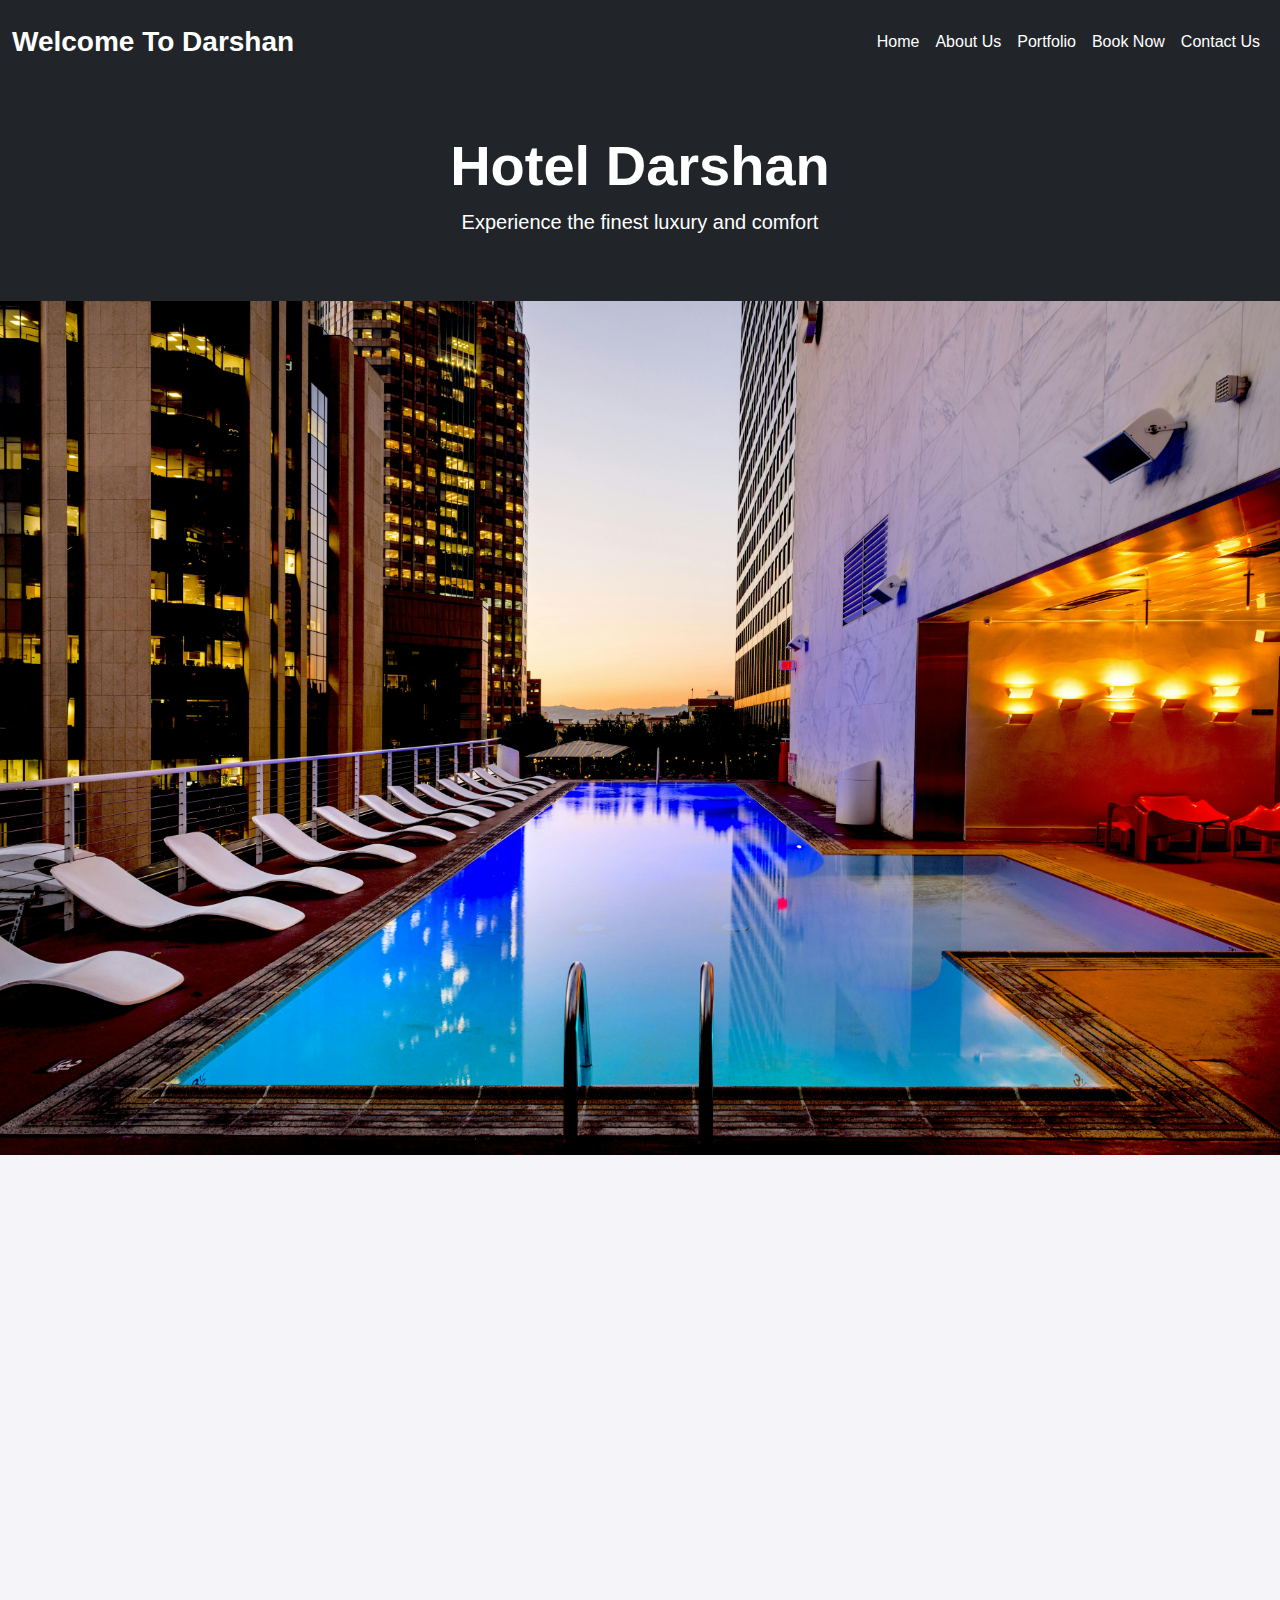
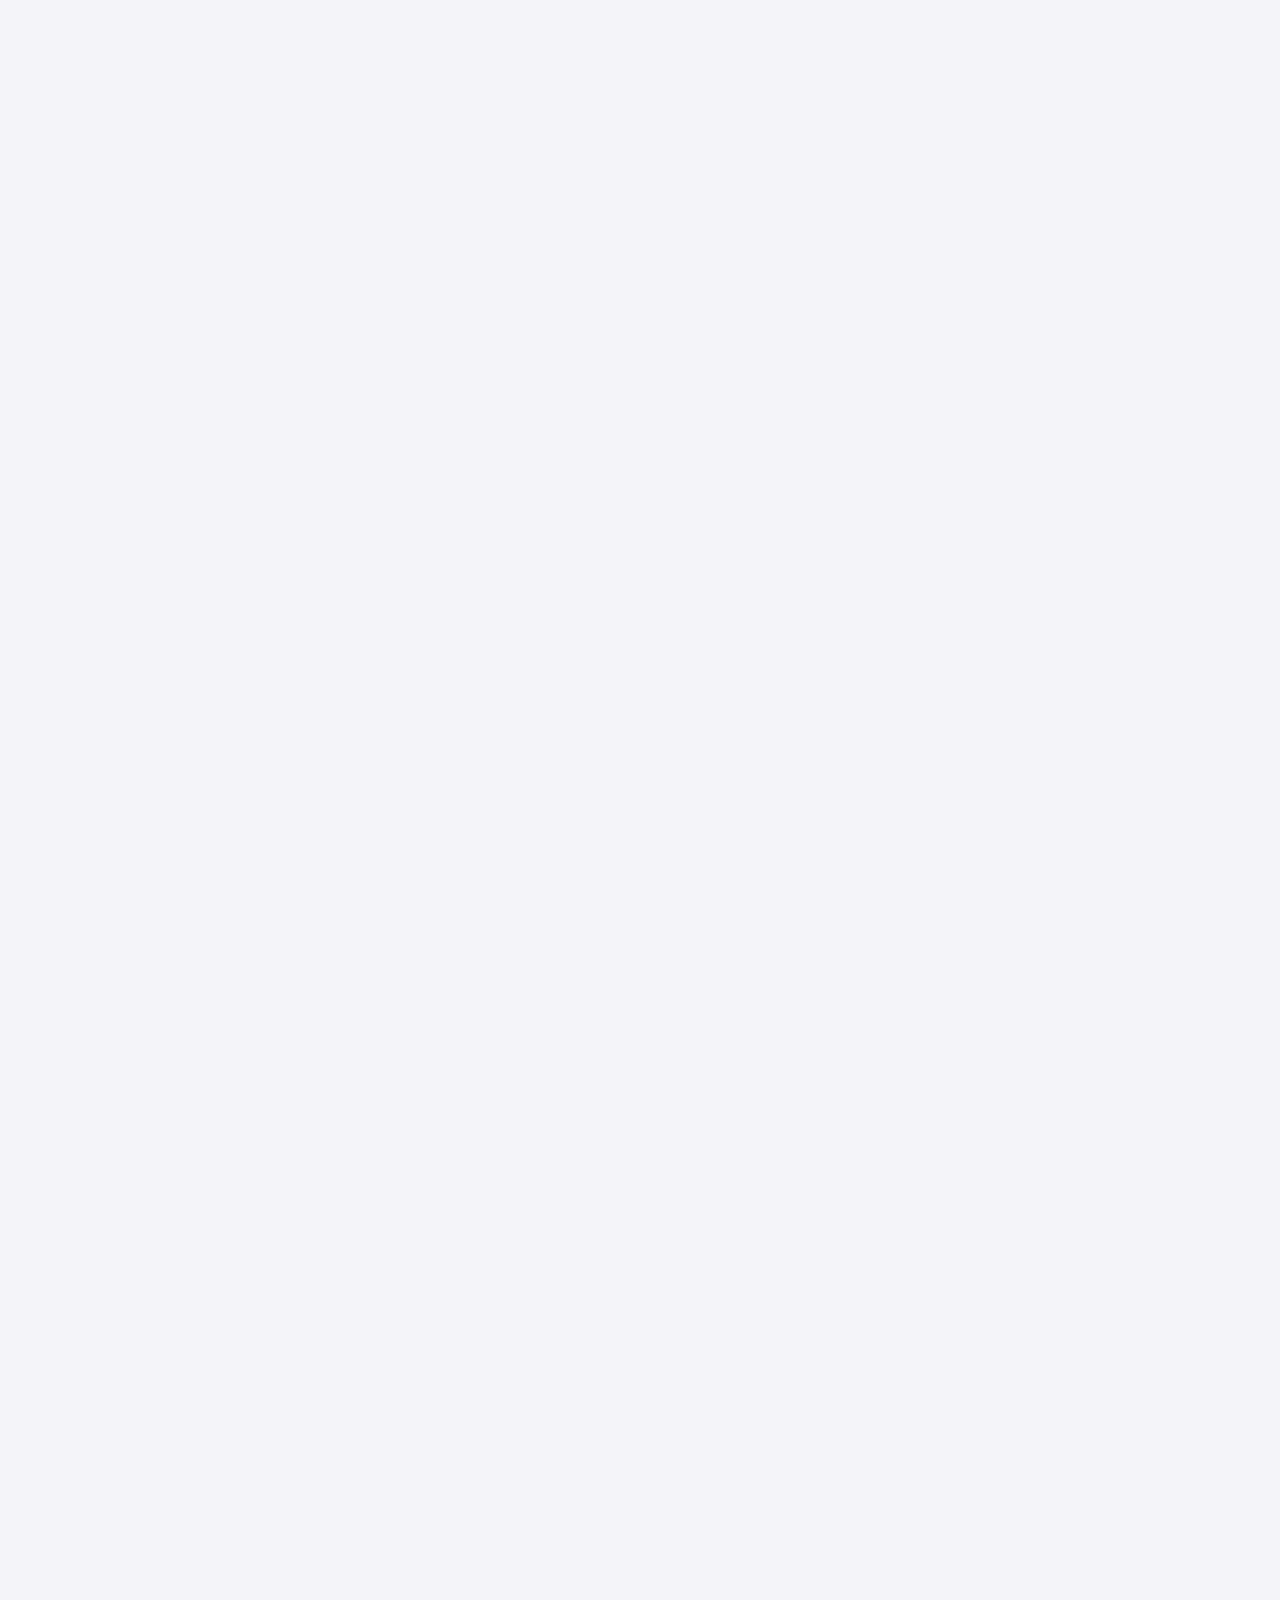
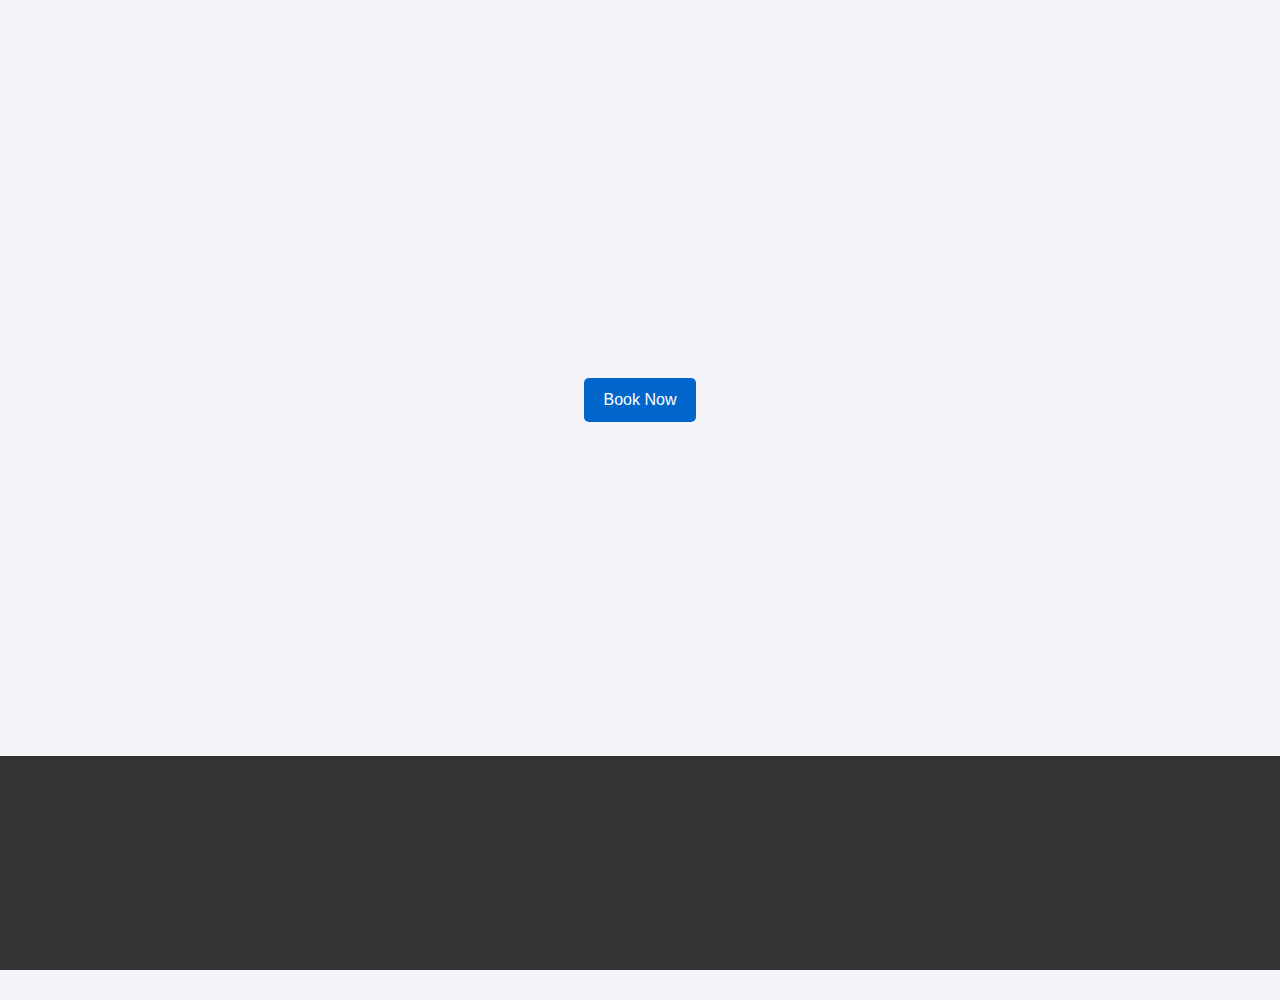
<file: index.html>
<!DOCTYPE html>
<html lang="en">
<head>
    <meta charset="UTF-8">
    <meta name="viewport" content="width=device-width, initial-scale=1.0">
    <title>Hotel Darshan</title>
    <link href="https://cdn.jsdelivr.net/npm/bootstrap@5.1.0/dist/css/bootstrap.min.css" rel="stylesheet">
    <link href="https://cdnjs.cloudflare.com/ajax/libs/font-awesome/5.15.3/css/all.min.css" rel="stylesheet">
    <link href="https://cdn.jsdelivr.net/npm/aos@2.3.4/dist/aos.css" rel="stylesheet">
    <style>
        /* Custom Styles */
        body {
            font-family: Arial, sans-serif;
            margin: 0;
            padding: 0;
            background-color: #f4f4f9;
        }
        .company-name {
        padding-top: 5px; /* 1rem = 16px */
        padding-bottom: 5px; /* 1rem = 16px */
    }
    .header-img-wrapper {
        position: relative;
        width: 100%;
    }

    .header-img {
        display: block;
        width: 100%;
        height: auto;
    }

    .navbar-brand {
        font-family: 'Poppins', sans-serif;
    }

    .nav-link {
        color: #fff !important;
    }

    
        .nav-link:hover {
            text-decoration: underline;
            color: #0066cc;
        }
        .service-card {
            position: relative;
            overflow: hidden;
            border-radius: 10px;
            box-shadow: 0 4px 6px rgba(0, 0, 0, 0.1);
            transition: transform 0.3s ease, box-shadow 0.3s ease;
        }
        .service-card:hover {
            transform: scale(1.05);
            box-shadow: 0 6px 8px rgba(0, 0, 0, 0.2);
        }
        .service-card img {
            width: 100%;
            height: fit-content;
            
        }
        .service-card .service-info {
            position: absolute;
            top: 0;
            left: 0;
            right: 0;
            bottom: 0;
            background: rgba(0, 0, 0, 0.5);
            color: white;
            display: flex;
            justify-content: center;
            align-items: center;
            opacity: 0;
            transition: opacity 0.3s ease;
        }
        .service-card:hover .service-info {
            opacity: 1;
        }
        .section-title {
            font-size: 2rem;
            font-weight: bold;
            color: #333;
        }
        
        footer {
            background-color: #333;
            color: white;
            padding: 20px;
            text-align: center;
        }
        footer a {
            color: white;
        }
        footer a:hover {
            color: #0066cc;
        }
        .header-img {
            width: 100%;
            height: fit-content;
          }
          .section-title {
        font-size: 2.5rem;
        font-weight: bold;
        color: #333;
        margin-bottom: 1.5rem;
    }

    ul.list-unstyled {
        font-size: 1.2rem;
        line-height: 1.8;
    }

    ul.list-unstyled li {
        display: flex;
        justify-content: center;
        align-items: center;
    }

    ul.list-unstyled li i {
        margin-right: 0.5rem;
        font-size: 1.5rem;
    
    }
    .section-title {
    font-size: 2.5rem;
    font-weight: bold;
    color: #333;
    margin-bottom: 1.5rem;
}

.img-fluid {
    max-width: 100%;
    height: auto;
    border-radius: 8px;
}

.btn-primary {
    font-size: 1rem;
    padding: 0.8rem 1.5rem;
    border-radius: 5px;
    background-color: #0066cc;
    border: none;
    padding: 10px 20px;
    border-radius: 5px;
}
.btn-primary:hover {
            background-color: #005bb5;
        }
        .features {
            padding: 50px 0;
            background-color: #f9f9f9;
        }
        .feature-cards .card {
        border: 1px solid #ddd;
        border-radius: 10px;
        padding: 20px;
        background-color: #fff;
        box-shadow: 0 4px 8px rgba(0, 0, 0, 0.1);
        transition: transform 0.3s ease, box-shadow 0.3s ease;
    }

    .feature-cards .card:hover {
        transform: translateY(-10px);
        box-shadow: 0 8px 16px rgba(0, 0, 0, 0.2);
    }

    .feature-cards img {
        width: 30%;
        
    }

    .feature-cards h3 {
        font-size: 1.5rem;
        margin-top: 5px;
        font-weight: bold;
    }

    .feature-cards p {
        font-size: 1.1rem;
        color: #555;
    }
    .features {
        background-color: #f4f4f9;
    }
    .feature-cards {
        display: flex;
        justify-content: center;
        gap: 1.5rem;
    }
    .card {
        text-align: center;
        width: 40%;
        background-color: #fff;
        padding: 2rem;
        border-radius: 10px;
        box-shadow: 0 4px 6px rgba(0, 0, 0, 0.1);
        transition: transform 0.3s ease, box-shadow 0.3s ease;
    }
    .card:hover {
        transform: scale(1.05);
        box-shadow: 0 6px 8px rgba(0, 0, 0, 0.2);
    }
    .icon-wrapper {
        width: 90px;
        align-self: center;
        display: flex;
        justify-content: center;
        align-items: center;
        margin-bottom: 0px;
    }
    .card img {
        width: 40%;
    }
    .card h3 {
        font-size:60%;
        font-weight: bold;
        color: #333;
    }
    
    .footer-container {
      background-color: #333;
      color: white;
      padding: 30px 20px;
      text-align: center;
    }

    .social-links {
      display: flex;
      justify-content: center;
      margin-bottom: 20px;
    }

    .social-links a {
      color: white;
      font-size: 2rem;
      margin: 0 15px;
      text-decoration: none;
    }

    .social-links a:hover {
      color: #ff4b5c;
    }

    

    </style>
</head>
<body>

<!-- Header Section -->
<header>
    <!-- Navbar -->
    <nav class="navbar navbar-expand-lg navbar-dark bg-dark py-3">
        <div class="container-fluid">
            <a class="navbar-brand fw-bold fs-3" href="#">Welcome To Darshan</a>
            <button class="navbar-toggler" type="button" data-bs-toggle="collapse" data-bs-target="#navbarNav" aria-controls="navbarNav" aria-expanded="false" aria-label="Toggle navigation">
                <span class="navbar-toggler-icon"></span>
            </button>
            <div class="collapse navbar-collapse" id="navbarNav">
                <ul class="navbar-nav ms-auto">
                    <li class="nav-item"><a class="nav-link" href="index.html">Home</a></li>
                    <li class="nav-item"><a class="nav-link" href="aboutUs.html">About Us</a></li>
                    <li class="nav-item"><a class="nav-link" href="portfolio1.html">Portfolio</a></li>
                    <li class="nav-item"><a class="nav-link" href="bookNow.html">Book Now</a></li>
                    <li class="nav-item"><a class="nav-link" href="contactUS.html">Contact Us</a></li>
                </ul>
            </div>
        </div>
    </nav>

    <!-- Company Name Section -->
    <div class="company-name text-center bg-dark text-white py-5">
        <h1 class="display-4 fw-bold">Hotel Darshan</h1>
        <p class="lead">Experience the finest luxury and comfort</p>
    </div>

    <!-- Background Image -->
    <div class="header-img-wrapper">
        <img src="images/IMG1.jpg" alt="Hotel Darshan" class="header-img">
    </div>
</header>

<!-- About Us Section -->
<section class="container py-5" data-aos="fade-up">
    <h2 class="section-title text-center">About Us</h2>
    <p class="text-center">Welcome to Hotel Darshan, where luxury meets comfort. Our hotel offers a variety of services designed to make your stay unforgettable.</p>
</section>

<!-- Services Section -->
<section class="container py-5" data-aos="fade-up">
    <h2 class="section-title text-center">Our Services</h2>
    <div class="row row-cols-1 row-cols-md-3 g-4">
        <div class="col">
            <div class="service-card">
                <img src="images/pexels-pixabay-271624.jpg" alt="Room">
                <div class="service-info">
                    <h4>Rooms</h4>
                </div>
            </div>
        </div>
        <div class="col">
            <div class="service-card">
                <img src="images/pexels-weekendplayer-735869.jpg" alt="Swimming Pool">
                <div class="service-info">
                    <h4>Food Services</h4>
                </div>
            </div>
        </div>
        <div class="col">
            <div class="service-card">
                <img src="images/pexels-pixabay-161477.jpg" alt="Gym">
                <div class="service-info">
                    <h4>Spa & Relaxation</h4>
                </div>
            </div>
        </div>

        <div class="col">
            <div class="service-card">
                <img src="images/pooll.avif" alt="Gym">
                <div class="service-info">
                    <h4>Swimming Pool</h4>
                </div>
            </div>
        </div>

        <div class="col">
            <div class="service-card">
                <img src="images/servie.png" alt="Gym">
                <div class="service-info">
                    <h4>24x7 service</h4>
                </div>
            </div>
        </div>

        <div class="col">
            <div class="service-card">
                <img src="images/lasu.avif" alt="Gym">
                <div class="service-info">
                    <h4>Laundary</h4>
                </div>
            </div>
        </div>

    </div>
    
    
</section>

<!-- Why Choose Us Section -->
<section class="container py-5" data-aos="fade-in">
    <h2 class="section-title text-center mb-4">Why Choose Us</h2>
    <ul class="list-unstyled text-center">
        <li class="mb-2"><i class="fas fa-check-circle text-success"></i> Premium Rooms</li>
        <li class="mb-2"><i class="fas fa-check-circle text-success"></i> 24/7 Customer Support</li>
        <li class="mb-2"><i class="fas fa-check-circle text-success"></i> World-class Dining</li>
        <li class="mb-2"><i class="fas fa-check-circle text-success"></i> Prime Locations</li>
        <li class="mb-2"><i class="fas fa-check-circle text-success"></i> Luxurious Amenities</li>
        <li class="mb-2"><i class="fas fa-check-circle text-success"></i> Free High-speed Wi-Fi</li>
        <li class="mb-2"><i class="fas fa-check-circle text-success"></i> Spa & Wellness Facilities</li>
        <li class="mb-2"><i class="fas fa-check-circle text-success"></i> Personalized Services</li>
        <li class="mb-2"><i class="fas fa-check-circle text-success"></i> Hassle-free Booking Process</li>
        <li class="mb-2"><i class="fas fa-check-circle text-success"></i> Exclusive Offers & Discounts</li>
    </ul>
</section>

<!-- Seasonal Offers Section -->
<section class="container py-5" data-aos="fade-up">
    <h2 class="section-title text-center mb-4">Seasonal Offers</h2>
    <div class="d-flex flex-column align-items-center">
        <img src="images/offe.avif" alt="Offers" class="img-fluid mb-3" style="width:60%;">
        <button class="btn btn-primary" >View Offers</button>
    </div>
</section>

<!-- Book Now Section -->
<section class="text-center py-5">
    <button class="btn btn-primary btn-lg" data-aos="bounce">Book Now</button>
</section>


<section class="features py-5" data-aos="fade-up">
    <h2 class="section-title text-center">Why Choose Akash</h2>
    <div class="feature-cards d-flex justify-content-center">
        <div class="card" data-aos="flip-left">
            <div class="icon-wrapper">
                <img src="images/icons8-rooms-64.png" alt="Room Icon" class="img-fluid mb-3">
            </div>
            <h3>Luxurious Rooms</h3>
        </div>
        <div class="card" data-aos="flip-right" data-aos-delay="200">
            <div class="icon-wrapper">
                <img src="images/icons8-hotline-50.png" alt="Service Icon" class="img-fluid mb-3">
            </div>
            <h3>24/7 Service</h3>
        </div>
        <div class="card" data-aos="flip-left" data-aos-delay="400">
            <div class="icon-wrapper">
                <img src="images/icons8-location.gif" alt="Pool Icon" class="img-fluid mb-3">
            </div>
            <h3>Prime Location</h3>
        </div>
    </div>
</section>


<!-- Follow Us Section -->
<footer>
    <div class="footer-container">
      <section class="social-media" data-aos="fade-up">
        <h2>Follow Us</h2>
        <div class="social-links">
          <a href="https://facebook.com" target="_blank"><i class="fab fa-facebook-f"></i></a>
          <a href="https://twitter.com" target="_blank"><i class="fab fa-twitter"></i></a>
          <a href="https://instagram.com" target="_blank"><i class="fab fa-instagram"></i></a>
          <a href="https://linkedin.com" target="_blank"><i class="fab fa-linkedin-in"></i></a>
        </div>
      </section>
    </div>
  </footer>

<script src="https://cdn.jsdelivr.net/npm/bootstrap@5.1.0/dist/js/bootstrap.bundle.min.js"></script>
<script src="https://cdn.jsdelivr.net/npm/aos@2.3.4/dist/aos.js"></script>
<script>
    AOS.init();
</script>
</body>
</html>
</file>
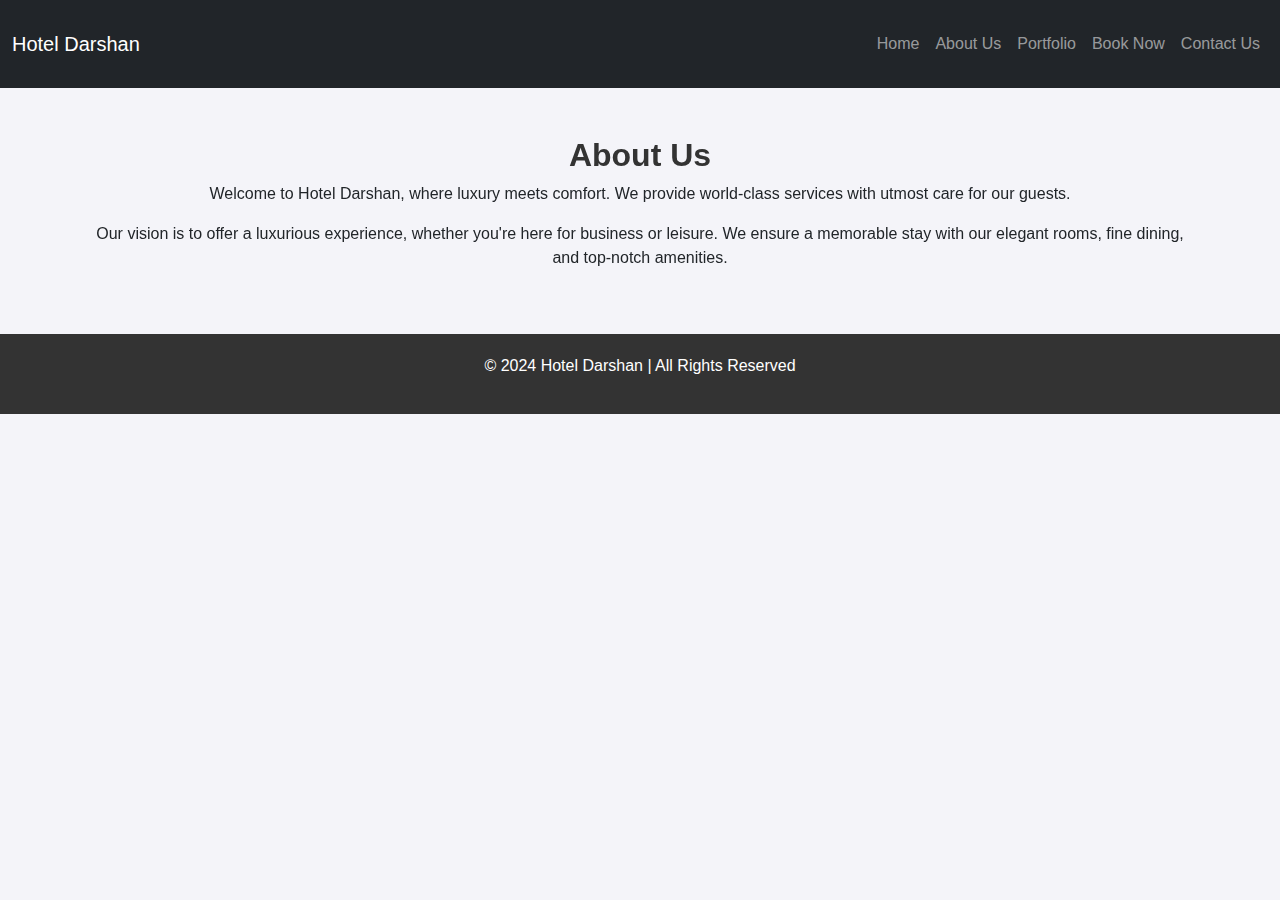
<file: aboutUs.html>
<!DOCTYPE html>
<html lang="en">
<head>
    <meta charset="UTF-8">
    <meta name="viewport" content="width=device-width, initial-scale=1.0">
    <title>About Us - Hotel Darshan</title>
    <link href="https://cdn.jsdelivr.net/npm/bootstrap@5.1.0/dist/css/bootstrap.min.css" rel="stylesheet">
    <link href="https://cdnjs.cloudflare.com/ajax/libs/font-awesome/5.15.3/css/all.min.css" rel="stylesheet">
    <link href="https://cdn.jsdelivr.net/npm/aos@2.3.4/dist/aos.css" rel="stylesheet">
    <style>
        body {
            font-family: Arial, sans-serif;
            background-color: #f4f4f9;
        }
        .section-title {
            font-size: 2rem;
            font-weight: bold;
            color: #333;
        }
        footer {
            background-color: #333;
            color: white;
            padding: 20px;
            text-align: center;
        }
        footer a {
            color: white;
        }
        footer a:hover {
            color: #0066cc;
        }
    </style>
</head>
<body>

<header class="bg-dark text-white py-3">
    <nav class="navbar navbar-expand-lg navbar-dark">
        <div class="container-fluid">
            <a class="navbar-brand" href="#">Hotel Darshan</a>
            <button class="navbar-toggler" type="button" data-bs-toggle="collapse" data-bs-target="#navbarNav" aria-controls="navbarNav" aria-expanded="false" aria-label="Toggle navigation">
                <span class="navbar-toggler-icon"></span>
            </button>
            <div class="collapse navbar-collapse" id="navbarNav">
                <ul class="navbar-nav ms-auto">
                    <li class="nav-item"><a class="nav-link" href="index.html">Home</a></li>
                    <li class="nav-item"><a class="nav-link" href="aboutUs.html">About Us</a></li>
                    <li class="nav-item"><a class="nav-link" href="portfolio1.html">Portfolio</a></li>
                    <li class="nav-item"><a class="nav-link" href="bookNow.html">Book Now</a></li>
                    <li class="nav-item"><a class="nav-link" href="contactUS.html">Contact Us</a></li>
                </ul>
            </div>
        </div>
    </nav>
</header>

<!-- About Us Section -->
<section class="container py-5" data-aos="fade-up">
    <h2 class="section-title text-center">About Us</h2>
    <p class="text-center">Welcome to Hotel Darshan, where luxury meets comfort. We provide world-class services with utmost care for our guests.</p>
    <p class="text-center">Our vision is to offer a luxurious experience, whether you're here for business or leisure. We ensure a memorable stay with our elegant rooms, fine dining, and top-notch amenities.</p>
</section>

<footer>
    <p>© 2024 Hotel Darshan | All Rights Reserved</p>
</footer>

<script src="https://cdn.jsdelivr.net/npm/bootstrap@5.1.0/dist/js/bootstrap.bundle.min.js"></script>
<script src="https://cdn.jsdelivr.net/npm/aos@2.3.4/dist/aos.js"></script>
<script>
    AOS.init();
</script>
</body>
</html>
</file>
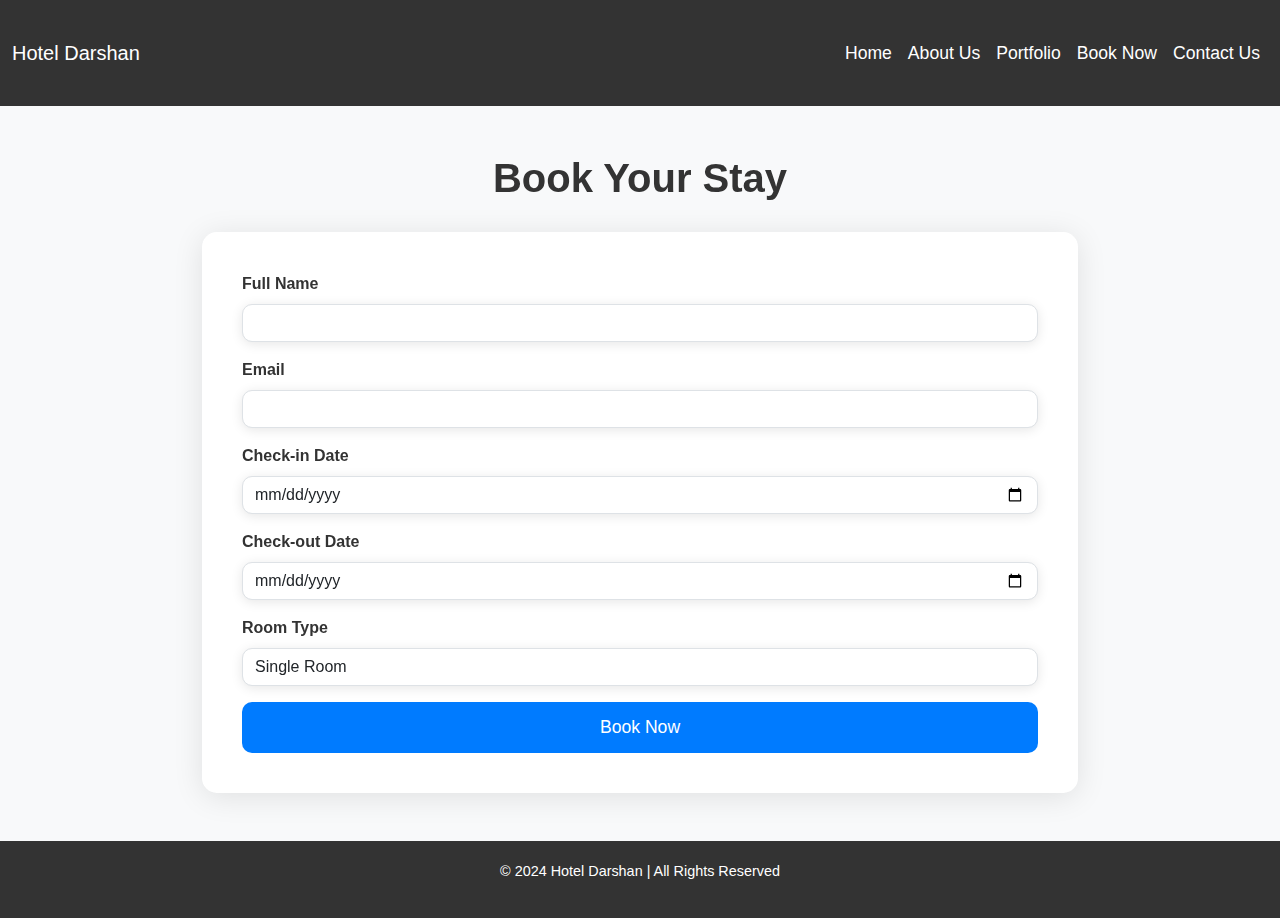
<file: bookNow.html>
<!DOCTYPE html>
<html lang="en">
<head>
    <meta charset="UTF-8">
    <meta name="viewport" content="width=device-width, initial-scale=1.0">
    <title>Book Now - Hotel Darshan</title>
    <link href="https://cdn.jsdelivr.net/npm/bootstrap@5.1.0/dist/css/bootstrap.min.css" rel="stylesheet">
    <link href="https://cdnjs.cloudflare.com/ajax/libs/font-awesome/5.15.3/css/all.min.css" rel="stylesheet">
    <link href="https://cdn.jsdelivr.net/npm/aos@2.3.4/dist/aos.css" rel="stylesheet">
    <style>
        body {
            font-family: Arial, sans-serif;
            background-color: #f8f9fa;
            margin: 0;
            padding: 0;
        }

        header {
            background:#333;
        }

        .navbar-nav .nav-link {
            font-size: 1.1rem;
            color: #fff;
        }

        .navbar-nav .nav-link:hover {
            color: #fff;
            text-decoration: underline;
        }

        .section-title {
            font-size: 2.5rem;
            font-weight: 700;
            color: #333;
            margin-bottom: 30px;
            text-align: center;
        }

        .booking-form {
            background: #ffffff;
            padding: 40px;
            border-radius: 15px;
            box-shadow: 0 4px 30px rgba(0, 0, 0, 0.1);
            transition: all 0.3s ease;
            animation: slideIn 1s ease-out;
        }

        @keyframes slideIn {
            0% {
                opacity: 0;
                transform: translateY(20px);
            }
            100% {
                opacity: 1;
                transform: translateY(0);
            }
        }

        .form-label {
            font-weight: 600;
            color: #333;
        }

        .form-control {
            border-radius: 10px;
            box-shadow: 0 2px 12px rgba(0, 0, 0, 0.1);
            transition: 0.3s ease-in-out;
        }

        .form-control:focus {
            box-shadow: 0 0 8px rgba(0, 123, 255, 0.6);
            border-color: #007bff;
        }

        .btn-primary {
            background-color: #007bff;
            border-radius: 10px;
            border: none;
            padding: 12px 30px;
            font-size: 1.1rem;
            width: 100%;
            transition: all 0.3s ease;
        }

        .btn-primary:hover {
            background-color: #0056b3;
            cursor: pointer;
        }

        footer {
            background-color: #333;
            color: white;
            padding: 20px;
            text-align: center;
            font-size: 0.9rem;
        }

        footer a {
            color: white;
        }

        footer a:hover {
            color: #00aaff;
        }

        .container {
            max-width: 900px;
        }
    </style>
</head>
<body>

<header class="py-4">
    <nav class="navbar navbar-expand-lg navbar-dark">
        <div class="container-fluid">
            <a class="navbar-brand" href="#">Hotel Darshan</a>
            <button class="navbar-toggler" type="button" data-bs-toggle="collapse" data-bs-target="#navbarNav" aria-controls="navbarNav" aria-expanded="false" aria-label="Toggle navigation">
                <span class="navbar-toggler-icon"></span>
            </button>
            <div class="collapse navbar-collapse" id="navbarNav">
                <ul class="navbar-nav ms-auto">
                    <li class="nav-item"><a class="nav-link" href="index.html">Home</a></li>
                    <li class="nav-item"><a class="nav-link" href="aboutUs.html">About Us</a></li>
                    <li class="nav-item"><a class="nav-link" href="portfolio1.html">Portfolio</a></li>
                    <li class="nav-item"><a class="nav-link" href="bookNow.html">Book Now</a></li>
                    <li class="nav-item"><a class="nav-link" href="contactUS.html">Contact Us</a></li>
                </ul>
            </div>
        </div>
    </nav>
</header>

<!-- Booking Form Section -->
<section class="container py-5" data-aos="fade-up">
    <h2 class="section-title">Book Your Stay</h2>
    <div class="booking-form">
        <form>
            <div class="mb-3">
                <label for="name" class="form-label">Full Name</label>
                <input type="text" class="form-control" id="name" required>
            </div>
            <div class="mb-3">
                <label for="email" class="form-label">Email</label>
                <input type="email" class="form-control" id="email" required>
            </div>
            <div class="mb-3">
                <label for="checkIn" class="form-label">Check-in Date</label>
                <input type="date" class="form-control" id="checkIn" required>
            </div>
            <div class="mb-3">
                <label for="checkOut" class="form-label">Check-out Date</label>
                <input type="date" class="form-control" id="checkOut" required>
            </div>
            <div class="mb-3">
                <label for="roomType" class="form-label">Room Type</label>
                <select class="form-control" id="roomType" required>
                    <option>Single Room</option>
                    <option>Double Room</option>
                    <option>Suite</option>
                </select>
            </div>
            <button type="submit" class="btn btn-primary">Book Now</button>
        </form>
    </div>
</section>

<footer>
    <p>© 2024 Hotel Darshan | All Rights Reserved</p>
</footer>

<script src="https://cdn.jsdelivr.net/npm/bootstrap@5.1.0/dist/js/bootstrap.bundle.min.js"></script>
<script src="https://cdn.jsdelivr.net/npm/aos@2.3.4/dist/aos.js"></script>
<script>
    AOS.init();
</script>
</body>
</html>
</file>
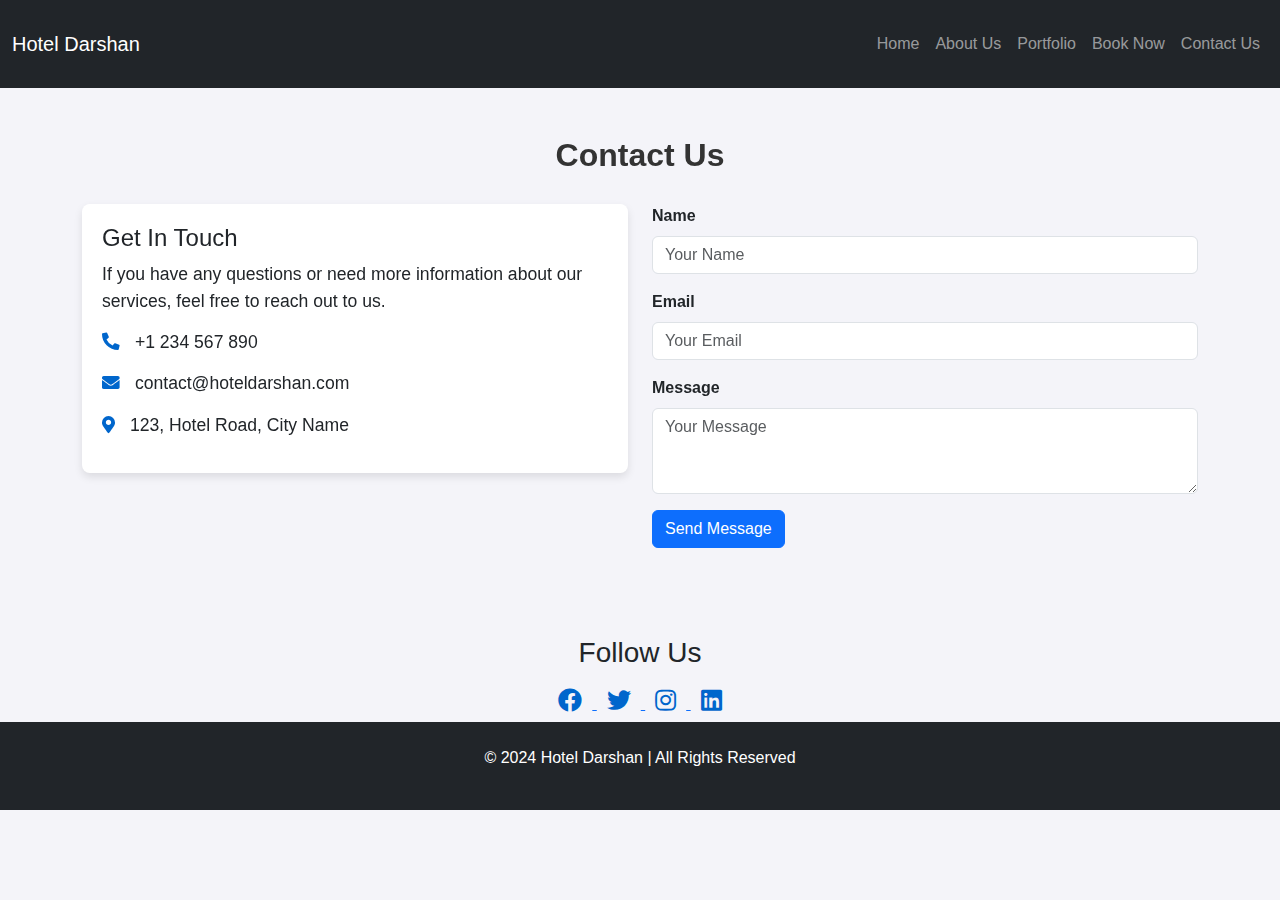
<file: contactUS.html>
<!DOCTYPE html>
<html lang="en">
<head>
    <meta charset="UTF-8">
    <meta name="viewport" content="width=device-width, initial-scale=1.0">
    <title>Hotel Darshan - Contact Us</title>
    <link href="https://cdn.jsdelivr.net/npm/bootstrap@5.1.0/dist/css/bootstrap.min.css" rel="stylesheet">
    <link href="https://cdnjs.cloudflare.com/ajax/libs/font-awesome/5.15.3/css/all.min.css" rel="stylesheet">
    <link href="https://cdn.jsdelivr.net/npm/aos@2.3.4/dist/aos.css" rel="stylesheet">
    <style>
        /* Custom Styles */
        body {
            font-family: Arial, sans-serif;
            margin: 0;
            padding: 0;
            background-color: #f4f4f9;
        }
        .section-title {
            font-size: 2rem;
            font-weight: bold;
            color: #333;
            text-align: center;
            margin-bottom: 30px;
        }
        .contact-info {
            background-color: #ffffff;
            padding: 20px;
            box-shadow: 0 4px 8px rgba(0, 0, 0, 0.1);
            border-radius: 8px;
            transition: transform 0.3s ease;
        }
        .contact-info:hover {
            transform: translateY(-10px);
        }
        .contact-info i {
            color: #0066cc;
            margin-right: 10px;
        }
        .contact-info p {
            font-size: 1.1rem;
            margin-bottom: 15px;
        }
        .form-label {
            font-weight: bold;
        }
        .social-icons i {
            font-size: 1.5rem;
            margin: 10px;
            color: #0066cc;
            transition: color 0.3s ease;
        }
        .social-icons i:hover {
            color: #ff6600;
        }
        .follow-us {
            text-align: center;
            margin-top: 40px;
        }
    </style>
</head>
<body>

<!-- Header Section -->
<header class="bg-dark text-white py-3">
    <nav class="navbar navbar-expand-lg navbar-dark">
        <div class="container-fluid">
            <a class="navbar-brand" href="#">Hotel Darshan</a>
            <button class="navbar-toggler" type="button" data-bs-toggle="collapse" data-bs-target="#navbarNav" aria-controls="navbarNav" aria-expanded="false" aria-label="Toggle navigation">
                <span class="navbar-toggler-icon"></span>
            </button>
            <div class="collapse navbar-collapse" id="navbarNav">
                <ul class="navbar-nav ms-auto">
                    <li class="nav-item"><a class="nav-link" href="index.html">Home</a></li>
                    <li class="nav-item"><a class="nav-link" href="aboutUs.html">About Us</a></li>
                    <li class="nav-item"><a class="nav-link" href="portfolio1.html">Portfolio</a></li>
                    <li class="nav-item"><a class="nav-link" href="bookNow.html">Book Now</a></li>
                    <li class="nav-item"><a class="nav-link" href="contactUS.html">Contact Us</a></li>
                </ul>
            </div>
        </div>
    </nav>
</header>

<!-- Contact Us Section -->
<section class="container py-5" data-aos="fade-up">
    <h2 class="section-title">Contact Us</h2>
    <div class="row">
        <div class="col-md-6">
            <div class="contact-info" data-aos="fade-right">
                <h4>Get In Touch</h4>
                <p>If you have any questions or need more information about our services, feel free to reach out to us.</p>
                <p><i class="fas fa-phone-alt"></i> +1 234 567 890</p>
                <p><i class="fas fa-envelope"></i> contact@hoteldarshan.com</p>
                <p><i class="fas fa-map-marker-alt"></i> 123, Hotel Road, City Name</p>
            </div>
        </div>
        <div class="col-md-6">
            <form data-aos="fade-left">
                <div class="mb-3">
                    <label for="name" class="form-label">Name</label>
                    <input type="text" class="form-control" id="name" placeholder="Your Name">
                </div>
                <div class="mb-3">
                    <label for="email" class="form-label">Email</label>
                    <input type="email" class="form-control" id="email" placeholder="Your Email">
                </div>
                <div class="mb-3">
                    <label for="message" class="form-label">Message</label>
                    <textarea class="form-control" id="message" rows="3" placeholder="Your Message"></textarea>
                </div>
                <button type="submit" class="btn btn-primary">Send Message</button>
            </form>
        </div>
    </div>
</section>

<!-- Follow Us Section -->
<section class="follow-us">
    <h3>Follow Us</h3>
    <div class="social-icons">
        <a href="https://facebook.com" target="_blank">
            <i class="fab fa-facebook"></i>
        </a>
        <a href="https://twitter.com" target="_blank">
            <i class="fab fa-twitter"></i>
        </a>
        <a href="https://instagram.com" target="_blank">
            <i class="fab fa-instagram"></i>
        </a>
        <a href="https://linkedin.com" target="_blank">
            <i class="fab fa-linkedin"></i>
        </a>
    </div>
</section>

<!-- Footer Section -->
<footer class="bg-dark text-white py-4 text-center">
    <p>© 2024 Hotel Darshan | All Rights Reserved</p>
</footer>

<script src="https://cdn.jsdelivr.net/npm/bootstrap@5.1.0/dist/js/bootstrap.bundle.min.js"></script>
<script src="https://cdn.jsdelivr.net/npm/aos@2.3.4/dist/aos.js"></script>
<script>
    AOS.init();
</script>
</body>
</html>
</file>
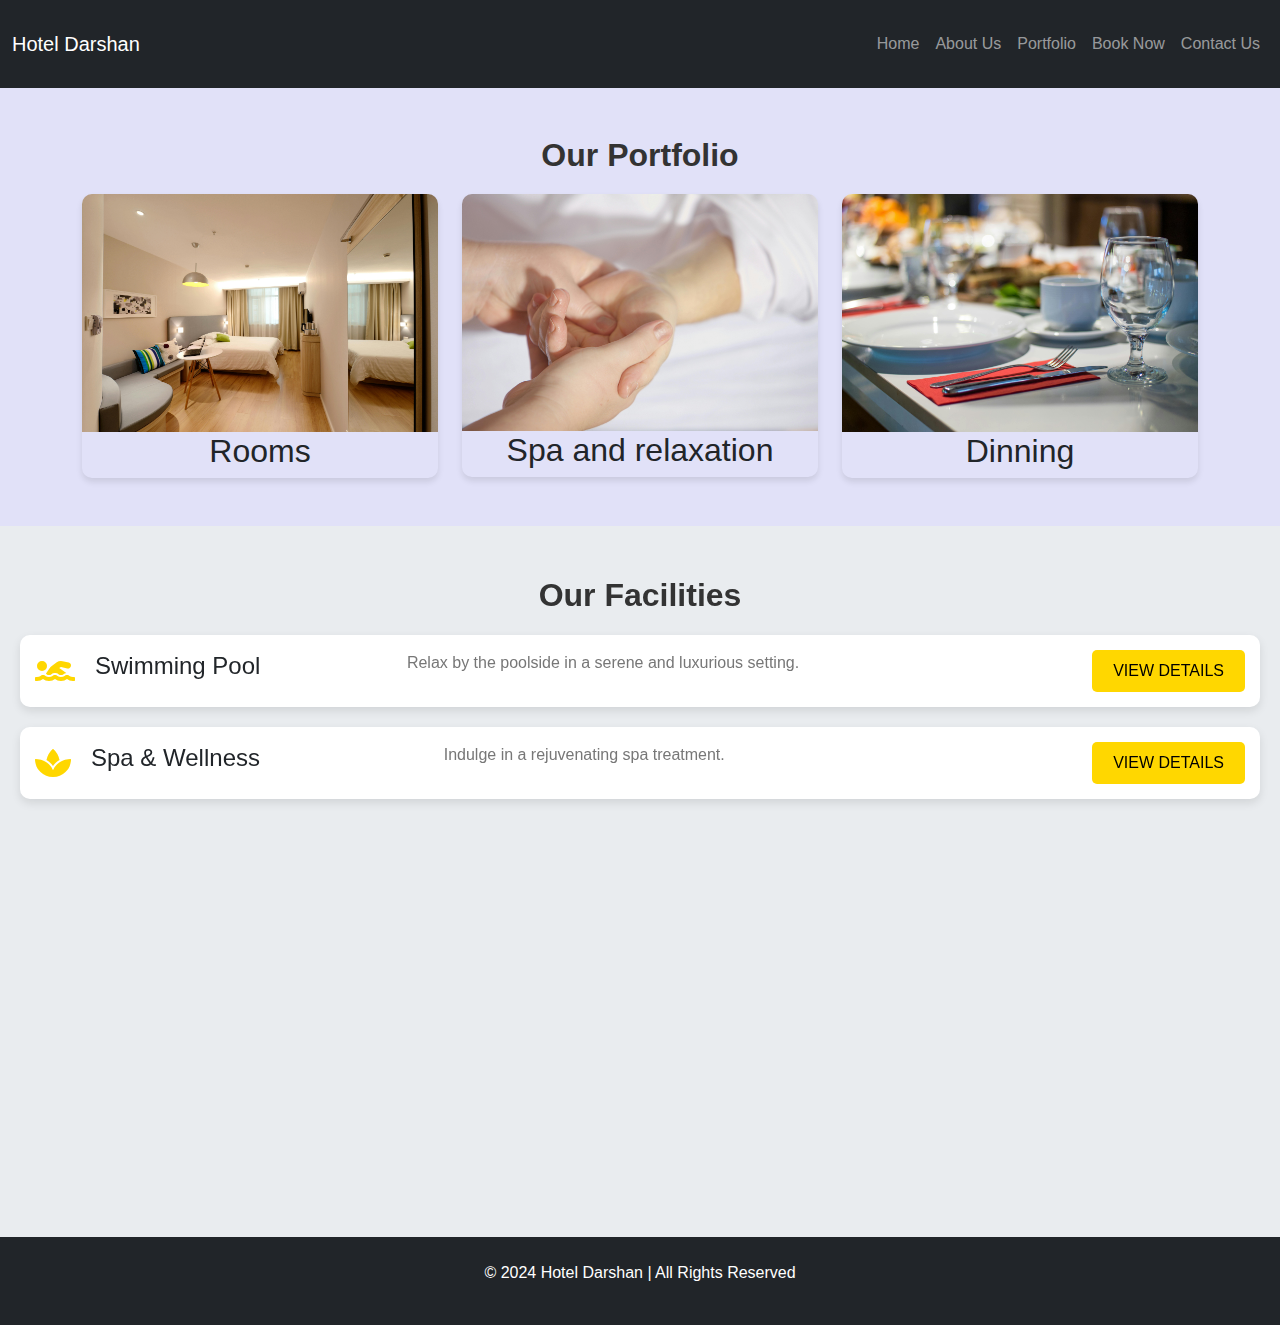
<file: portfolio1.html>
<!DOCTYPE html>
<html lang="en">
<head>
    <meta charset="UTF-8">
    <meta name="viewport" content="width=device-width, initial-scale=1.0">
    <title>Hotel Darshan - Portfolio</title>
    <link href="https://cdn.jsdelivr.net/npm/bootstrap@5.1.0/dist/css/bootstrap.min.css" rel="stylesheet">
    <link href="https://cdnjs.cloudflare.com/ajax/libs/font-awesome/5.15.3/css/all.min.css" rel="stylesheet">
    <link href="https://cdn.jsdelivr.net/npm/aos@2.3.4/dist/aos.css" rel="stylesheet">
    <style>
        /* Custom Styles */
        body {
            font-family: Arial, sans-serif;
            margin: 0;
            padding: 0;
            background-color: #e1e1f8;
        }

        .portfolio-card {
            position: relative;
            overflow: hidden;
            border-radius: 10px;
            box-shadow: 0 4px 6px rgba(0, 0, 0, 0.1);
            transition: transform 0.3s ease, box-shadow 0.3s ease;
            cursor: pointer;
        }

        .portfolio-card:hover {
            transform: scale(1.05);
            box-shadow: 0 6px 8px rgba(0, 0, 0, 0.2);
        }

        .portfolio-card img {
            width: 100%;
            height: 100%;
            object-fit: cover;
        }

        .portfolio-gallery {
            display: none;
            flex-wrap: wrap;
            justify-content: center;
            gap: 10px;
            margin-top: 15px;
        }

        .portfolio-gallery img {
            width: calc(20% - 10px); /* 5 images in a row */
            border-radius: 8px;
            transition: transform 0.3s ease;
        }

        .portfolio-gallery img:hover {
            transform: scale(1.1);
        }

        .portfolio-card.active .portfolio-gallery {
            display: flex;
            animation: fadeIn 0.5s ease-in-out;
        }

        @keyframes fadeIn {
            from {
                opacity: 0;
                transform: translateY(10px);
            }
            to {
                opacity: 1;
                transform: translateY(0);
            }
        }

        .section-title {
            font-size: 2rem;
            font-weight: bold;
            color: #333;
            text-align: center;
            margin-bottom: 20px;
        }
        /* Facilities Section Animation */
        .facilities-section {
  padding: 50px 20px;
  background: #e9ecef;
}

.facility-item {
  display: flex;
  justify-content: space-between;
  align-items: center;
  padding: 15px;
  background: white;
  border-radius: 10px;
  box-shadow: 0 4px 10px rgba(0, 0, 0, 0.1);
  margin-bottom: 20px;
}

.facility-item i {
  font-size: 2rem;
  color: #ffd700;
}

.facility-item h3 {
  font-size: 1.5rem;
  margin-left: 20px;
  flex-grow: 1;
}

.facility-item p {
  font-size: 1rem;
  color: #777;
  flex-grow: 2;
}

.facility-item .btn {
  background-color: #ffd700;
  color: black;
  padding: 8px 20px;
  text-transform: uppercase;
  border-radius: 5px;
  transition: background-color 0.3s ease;
}

.facility-item .btn:hover {
  background-color: #ffa500;
}


        /* Container Padding */
        .container.py-5 {
            padding-top: 60px;
            padding-bottom: 60px;
        }
        /* Flip Card Animation */
.flip-card {
    width: 100%;
    height: 600px; /* Adjust height as needed */
    perspective: 1000px;
}

.flip-card-inner {
    position: relative;
    width: 100%;
    height: 100%;
    transition: transform 0.6s;
    transform-style: preserve-3d;
}

.flip-card:hover .flip-card-inner {
    transform: rotateY(180deg);
}

.flip-card-front,
.flip-card-back {
    position: absolute;
    width: 100%;
    height: 100%;
    backface-visibility: hidden;
}

.flip-card-front {
    background: #333;
    color: white;
    display: flex;
    justify-content: center;
    align-items: center;
    font-size: 1.5rem;
    text-align: center;
}

.flip-card-back {
    background: #f4f4f9;
    color: #333;
    display: flex;
    justify-content: center;
    align-items: center;
    font-size: 1.2rem;
    text-align: center;
    padding: 20px;
}
    </style>
</head>
<body>

<!-- Header Section -->
<header class="bg-dark text-white py-3">
    <nav class="navbar navbar-expand-lg navbar-dark">
        <div class="container-fluid">
            <a class="navbar-brand" href="#">Hotel Darshan</a>
            <button class="navbar-toggler" type="button" data-bs-toggle="collapse" data-bs-target="#navbarNav" aria-controls="navbarNav" aria-expanded="false" aria-label="Toggle navigation">
                <span class="navbar-toggler-icon"></span>
            </button>
            <div class="collapse navbar-collapse" id="navbarNav">
                <ul class="navbar-nav ms-auto">
                    <li class="nav-item"><a class="nav-link" href="index.html">Home</a></li>
                    <li class="nav-item"><a class="nav-link" href="aboutUs.html">About Us</a></li>
                    <li class="nav-item"><a class="nav-link" href="portfolio1.html">Portfolio</a></li>
                    <li class="nav-item"><a class="nav-link" href="bookNow.html">Book Now</a></li>
                    <li class="nav-item"><a class="nav-link" href="contactUS.html">Contact Us</a></li>
                </ul>
            </div>
        </div>
    </nav>
</header>

<!-- Portfolio Section -->
<section class="container py-5">
    <h2 class="section-title">Our Portfolio</h2>
    <div class="row row-cols-1 row-cols-md-3 g-4">
        <!-- Portfolio Card 1 -->
        <div class="col">
            <div class="portfolio-card">
                <img src="images/pexels-pixabay-271624.jpg" alt="Interior Design">
                <div class="portfolio-gallery">
                    <img src="images/12.jpg" alt="Interior 1">
                    <img src="images/23.jpg" alt="Interior 2">
                    <img src="images/24.jpg" alt="Interior 3">
                    <img src="images/25.jpg" alt="Interior 4">
                    <img src="images/26.jpg" alt="Interior 5">
                </div>
                <h2 style="text-align: center;">Rooms</h2>
            </div>
        </div>
        <!-- Portfolio Card 2 -->
        <div class="col">
            <div class="portfolio-card">
                <img src="images/pexels-pixabay-161477.jpg" alt="Exterior Design">
                <div class="portfolio-gallery">
                    <img src="images/spa1.avif" alt="3D Model 1">
                    <img src="images/pool1.avif" alt="3D Model 2">
                    <img src="images/hetel1.avif" alt="3D Model 3">
                    <img src="images/gym2.avif" alt="3D Model 4">
                    <img src="images/pty.avif" alt="3D Model 5">
                </div>
                <h2 style="text-align: center;">Spa and relaxation</h2>
            </div>
        </div>
        <!-- Portfolio Card 3 -->
        <div class="col">
            <div class="portfolio-card">
                <img src="images/pexels-weekendplayer-735869.jpg" alt="3D Modeling">
                <div class="portfolio-gallery">
                    <img src="images/huiq.avif" alt="Exterior 1">
                    <img src="images/hetel1.avif" alt="Exterior 2">
                    <img src="images/hotew.avif" alt="Exterior 3">
                    <img src="images/huwi.avif" alt="Exterior 4">
                    <img src="images/huo.avif" alt="Exterior 5">


                    
                </div>
                <h2 style="text-align: center;">Dinning</h2>
            </div>
        </div>
    </div>
</section>
<!-- Facilities Section -->
<section class="facilities-section">
    <h2 class="section-title" data-aos="fade-up">Our Facilities</h2>
    <div class="facility-item" data-aos="fade-right">
      <i class="fas fa-swimmer"></i>
      <h3>Swimming Pool</h3>
      <p>Relax by the poolside in a serene and luxurious setting.</p>
      <a href="facilities.html" class="btn">View Details</a>
    </div>
    <div class="facility-item" data-aos="fade-left" data-aos-delay="200">
      <i class="fas fa-spa"></i>
      <h3>Spa & Wellness</h3>
      <p>Indulge in a rejuvenating spa treatment.</p>
      <a href="facilities.html" class="btn">View Details</a>
    </div>
    <div class="facility-item" data-aos="fade-right" data-aos-delay="400">
      <i class="fas fa-utensils"></i>
      <h3>Gourmet Dining</h3>
      <p>Savor world-class cuisine at our elegant dining restaurants.</p>
      <a href="facilities.html" class="btn">View Details</a>
    </div>
    <div class="facility-item" data-aos="fade-left" data-aos-delay="600">
      <i class="fas fa-dumbbell"></i>
      <h3>Fitness Center</h3>
      <p>Stay in shape with state-of-the-art gym facilities and trainers.</p>
      <a href="facilities.html" class="btn">View Details</a>
    </div>
    <div class="facility-item" data-aos="fade-right" data-aos-delay="800">
      <i class="fas fa-bed"></i>
      <h3>Luxurious Suites</h3>
      <p>Experience ultimate comfort in our elegant and spacious suites.</p>
      <a href="facilities.html" class="btn">View Details</a>
    </div>
    <div class="facility-item" data-aos="fade-left" data-aos-delay="1000">
      <i class="fas fa-wifi"></i>
      <h3>High-Speed Internet</h3>
      <p>Enjoy uninterrupted high-speed internet throughout the property.</p>
      <a href="facilities.html" class="btn">View Details</a>
    </div>
    <!-- Additional Facilities -->
  </section>

<!-- Footer Section -->
<footer class="bg-dark text-white py-4 text-center">
    <p>© 2024 Hotel Darshan | All Rights Reserved</p>
</footer>

<script src="https://cdn.jsdelivr.net/npm/bootstrap@5.1.0/dist/js/bootstrap.bundle.min.js"></script>
<script src="https://cdn.jsdelivr.net/npm/aos@2.3.4/dist/aos.js"></script>
<script>
    AOS.init();
</script>
<script>
    // Toggle portfolio gallery visibility
    document.querySelectorAll('.portfolio-card').forEach(card => {
        card.addEventListener('click', () => {
            card.classList.toggle('active');
        });
    });
</script>

</body>
</html>
</file>
